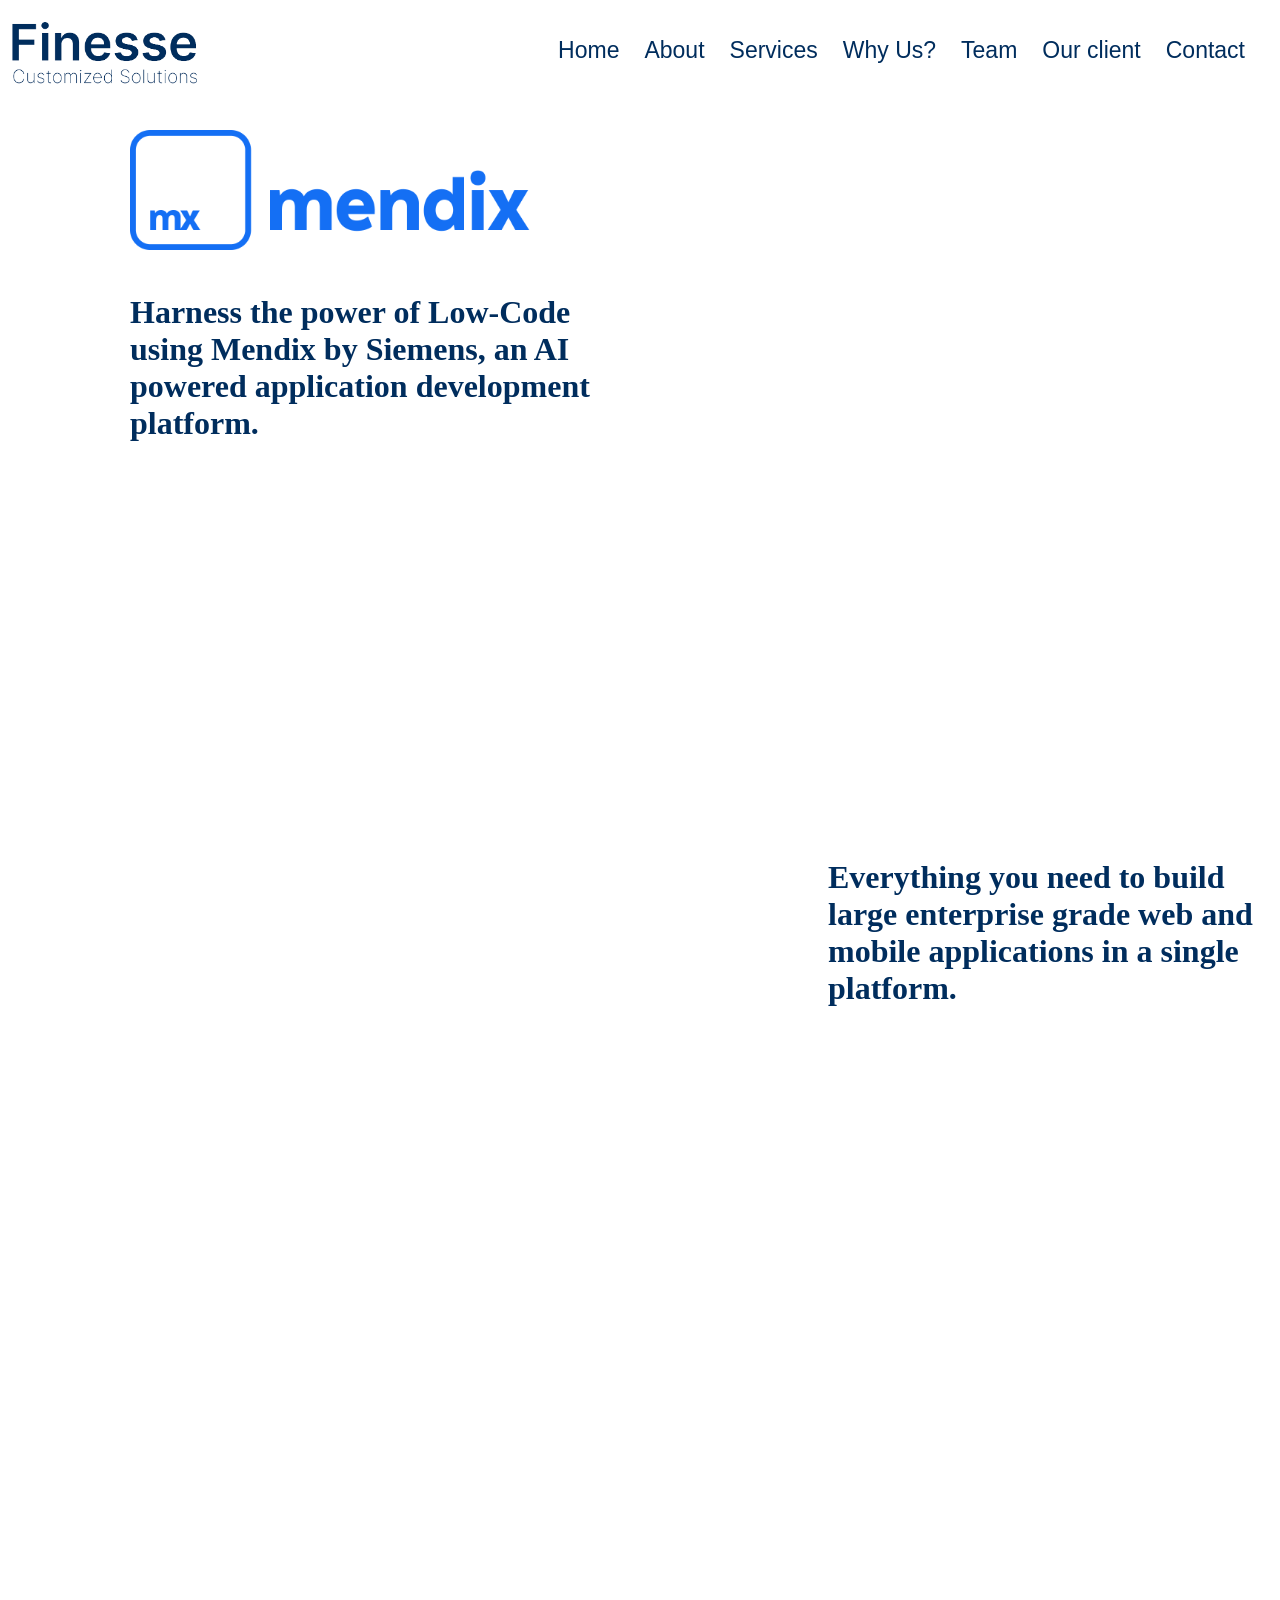
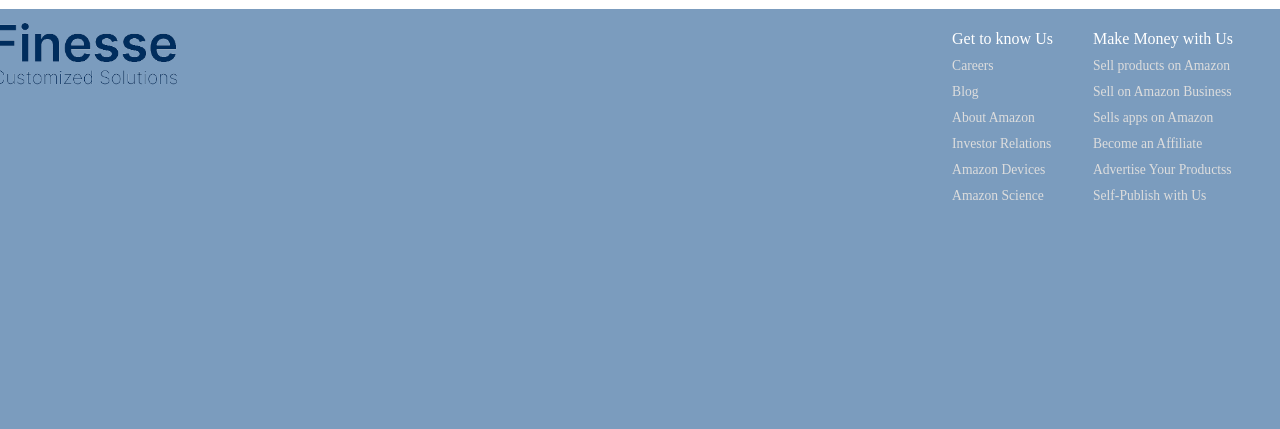
<file: finesse website/index.html>
<!DOCTYPE html>
<html lang="en">

<head>
    <meta charset="UTF-8">
    <meta name="viewport" content="width=device-width, initial-scale=1.0">
    <title>FCS</title>
    <link rel="stylesheet" href="style.css">
</head>

<body>

    <div class="navbar">
        <div class="nav-logo">
            <div class="logo">
            </div>
        </div>
        <div class="items">
            <p class="a1">Home</p>
            <p class="a2">About</p>
            <p class="a3">Services</p>
            <p class="a4">Why Us?</p>
            <p class="a5">Team</p>
            <p class="a6">Our client</p>
            <p class="a7">Contact</p>
        </div>
    </div>

    <div class="main">

        <div class="sub">
            <div>

                <img src="mendix.png" alt="">

                <h1>Harness the power of Low-Code using Mendix by Siemens, an AI powered application development
                    platform.</h1>
            </div>

            <div> <video src="video.mp4" autoplay loop></video> </div>
        </div>

    </div>


    <div class="main2">
     <div class="sub2">

        
        <video src="video2.mp4" autoplay loop ></video>
    
       
        <h1>Everything you need to build large enterprise grade web and mobile applications in a single platform.</h1>
    

     </div>
    </div>

    <footer>
        <div class="panel">
            <div class="nav-logo">
                <div class="logo">
                </div>
            </div>
            <div class="imp">
                <ul>
                    <p>Get to know Us </p>
                    <a>Careers</a>
                    <a>Blog</a>
                    <a>About Amazon</a>
                    <a>Investor Relations</a>
                    <a>Amazon Devices</a>
                    <a>Amazon Science</a>
                </ul>
        
            
                <ul>
                    <p>Make Money with Us </p>
                    <a>Sell products on Amazon</a>
                    <a>Sell on Amazon Business</a>
                    <a>Sells apps on Amazon</a>
                    <a>Become an Affiliate</a>
                    <a>Advertise Your Productss</a>
                    <a>Self-Publish with Us</a>
                </ul>
            </div>
        </div>
    </footer>
</body>

</html>
</file>
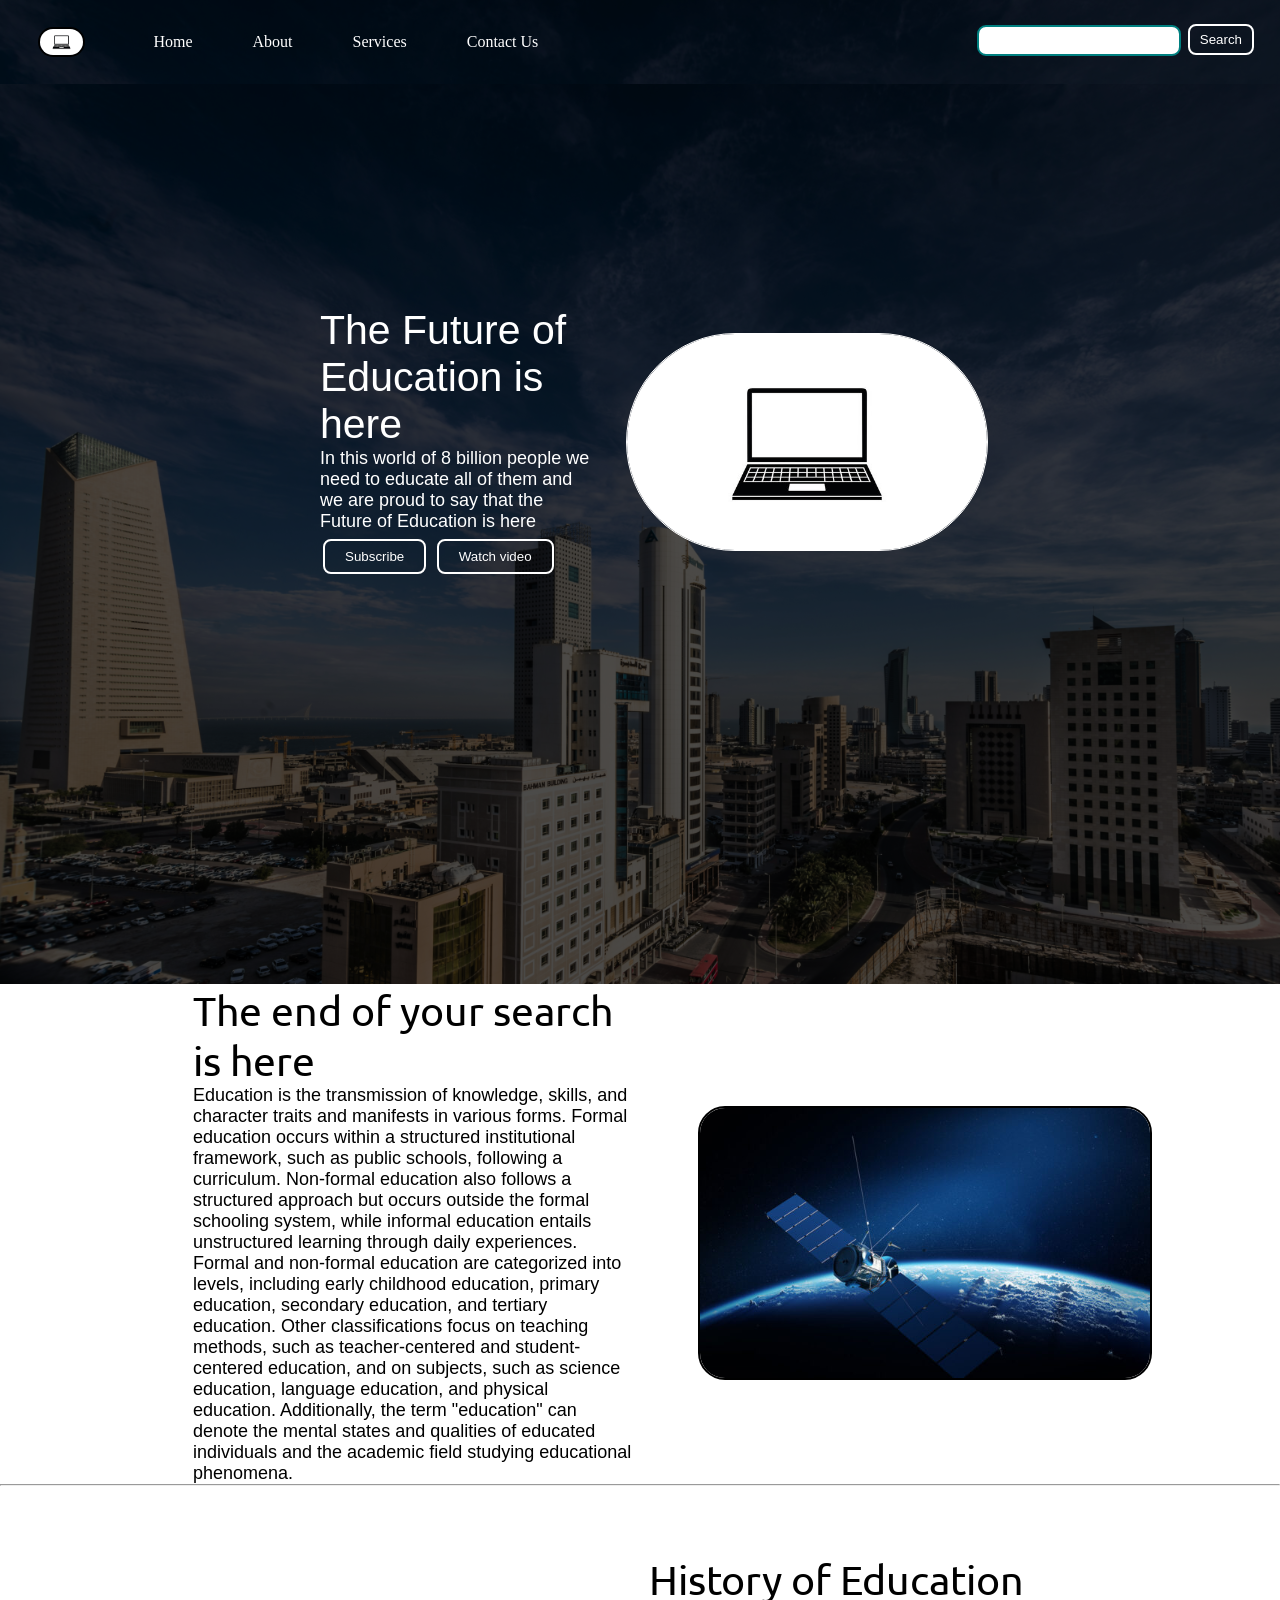
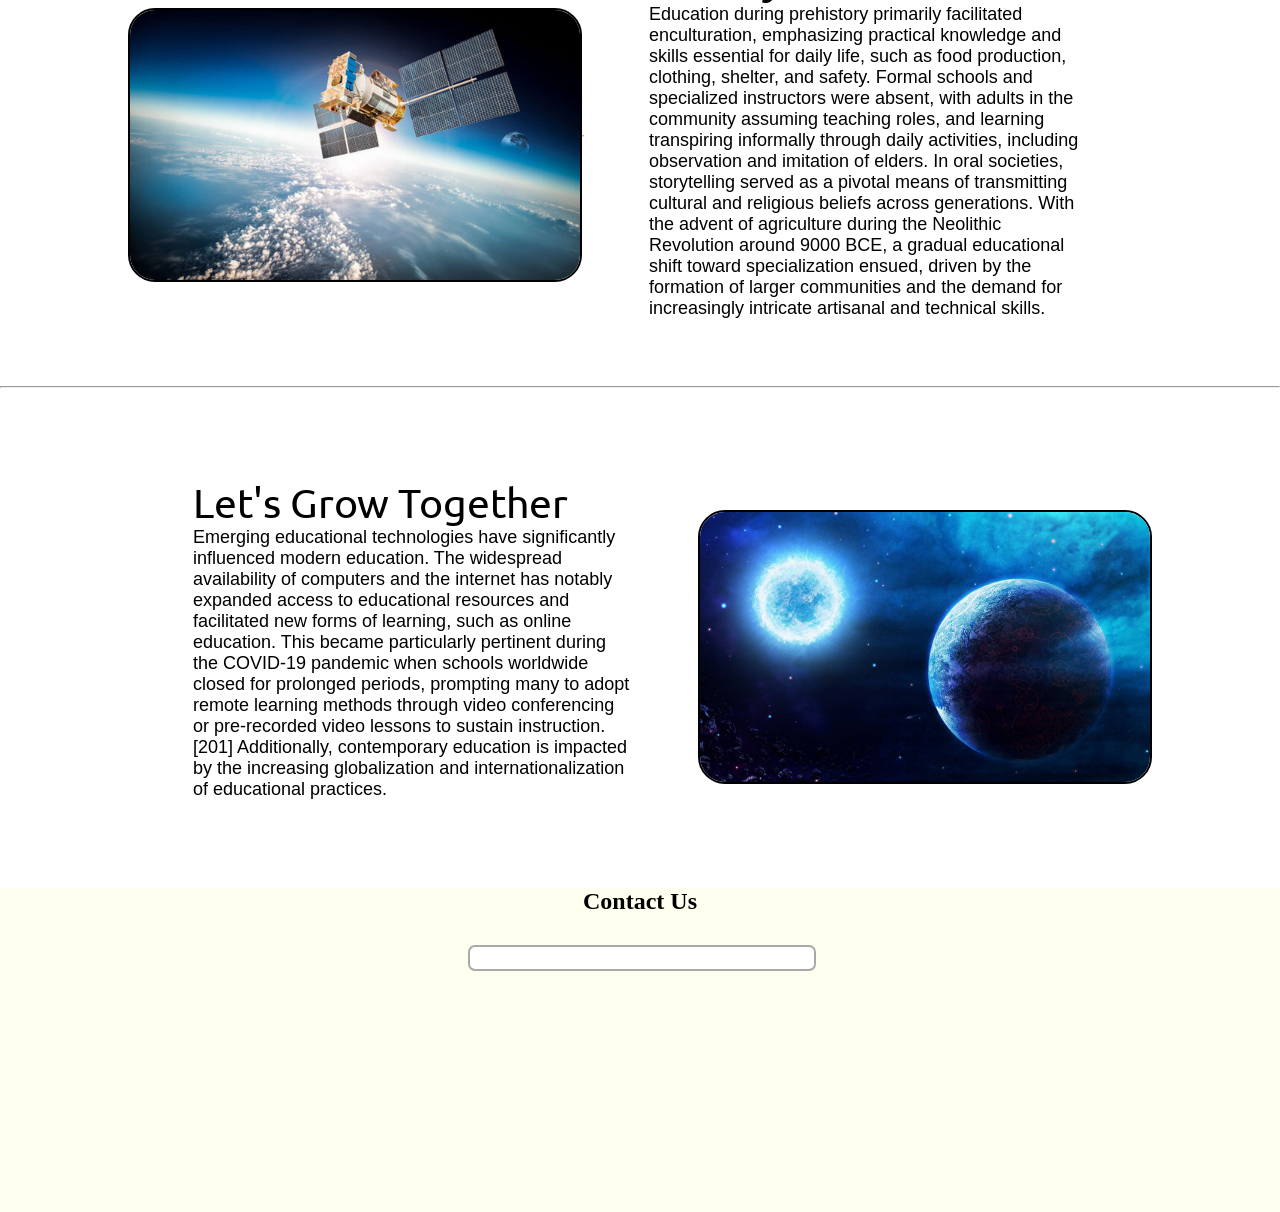
<file: My CSS Projects/$R3CHO5R/index.html>
<!DOCTYPE html>
<html lang="en">
<head>
    <meta charset="UTF-8">
    <meta name="viewport" content="width=device-width, initial-scale=1.0">
    <title>iLearn- Transforming Education Online</title>
    <link rel="stylesheet" href="CSS/style.css">
</head>
<body>
    <nav class="navbar background">
        <ul class="navlist">
            <div class="Logo"><img src="img/logo.jpg" alt="logo"></div>
            <li><a href="#home">Home</a></li>
            <li><a href="#about">About</a></li>
            <li><a href="#services">Services</a></li>
            <li><a href="#contact us">Contact Us</a></li> 
        </ul>
        <div class="rightnav">
            <input type="text" name="search" id="search">
            <button class="btn btn-sm" >Search</button>
        </div>
    </nav>
    <section class="background firstSection">
        <div class="box-main">
            <div class="firstHalf">
                <p class="text-big">The Future of Education is here</p>
                <p class="text-small">In this world of 8 billion people we need to educate all of them and we are proud to say that the Future of Education is here</p>
                <div class="buttons">
                    <button class="btn">Subscribe</button>
                    <button class="btn">Watch video</button>
                </div>
            </div>
            
            <div class="secondHalf">
                <img src="img/logo.jpg" alt="Laptop Image">
            </div>
        </div> 
         </section>
         <section class="section">
            <div class="paras">
            <p class="secTag text-big" >The end of your search is here </p>
            <p class="secSubTag text-small" > Education is the transmission of knowledge, skills, and character traits and manifests in various forms. Formal education occurs within a structured institutional framework, such as public schools, following a curriculum. Non-formal education also follows a structured approach but occurs outside the formal schooling system, while informal education entails unstructured learning through daily experiences. Formal and non-formal education are categorized into levels, including early childhood education, primary education, secondary education, and tertiary education. Other classifications focus on teaching methods, such as teacher-centered and student-centered education, and on subjects, such as science education, language education, and physical education. Additionally, the term "education" can denote the mental states and qualities of educated individuals and the academic field studying educational phenomena.
            </p>
        </div>
        
            <div class="thumbnail">
                <img src="img/logo2.jpg" alt="Laptop Image" class="imgFluid">
            </div>
         </section>
         <hr>
         <section class="section section-left">
            <div class="paras">
            <p class="secTag text-big" >History of Education </p>
            <p class="secSubTag text-small" > Education during prehistory primarily facilitated enculturation, emphasizing practical knowledge and skills essential for daily life, such as food production, clothing, shelter, and safety. Formal schools and specialized instructors were absent, with adults in the community assuming teaching roles, and learning transpiring informally through daily activities, including observation and imitation of elders. In oral societies, storytelling served as a pivotal means of transmitting cultural and religious beliefs across generations. With the advent of agriculture during the Neolithic Revolution around 9000 BCE, a gradual educational shift toward specialization ensued, driven by the formation of larger communities and the demand for increasingly intricate artisanal and technical skills.
            </p>
            
        </div>
        <hr>
        
            <div class="thumbnail">
                <img src="img/logo4.jpg" alt="Laptop Image" class="imgFluid">
            </div>
         </section>
         <hr>
         <section class="section">
            <div class="paras">
            <p class="secTag text-big" >Let's Grow Together</p>
            <p class="secSubTag text-small" > Emerging educational technologies have significantly influenced modern education. The widespread availability of computers and the internet has notably expanded access to educational resources and facilitated new forms of learning, such as online education. This became particularly pertinent during the COVID-19 pandemic when schools worldwide closed for prolonged periods, prompting many to adopt remote learning methods through video conferencing or pre-recorded video lessons to sustain instruction.[201] Additionally, contemporary education is impacted by the increasing globalization and internationalization of educational practices.
            </p>
        </div>
            <div class="thumbnail">
                <img src="img/logo3.jpg" alt="Laptop Image" class="imgFluid">
            </div>
         </section>
         <!-- <hr> -->
         <section class="contact">
            <h2 class="text-center" >Contact Us</h2>
            <div class="form" >
                <input type="text" name="" id="">
            </div>
            
         </section>
</body>
</html>
</file>
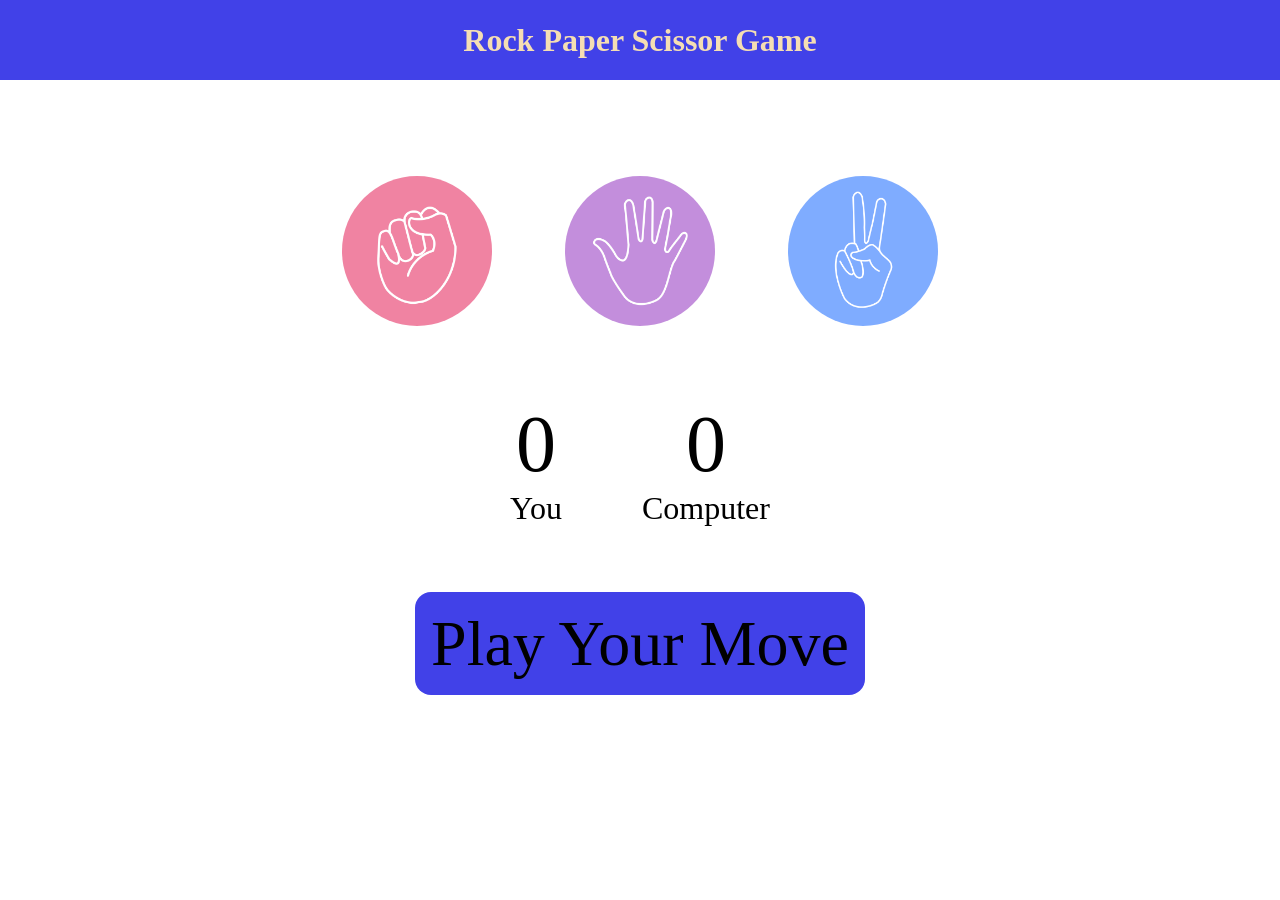
<file: My CSS Projects/$RE0P7XF/index.html>
<!DOCTYPE html>
<html lang="en">
  <head>
    <meta charset="UTF-8" />
    <meta name="viewport" content="width=device-width, initial-scale=1.0" />
    <title>Rock Paper Scissor Game</title>
    <link rel="stylesheet" href="style.css" />
  </head>
    <body>
        <h1>Rock Paper Scissor Game</h1>
     <div class="options">
        <div class="option" id="rock"  >
            <img src="rock.png" alt="">
        </div>
        <div class="option" id="paper" >
            <img src="paper.png" alt="">
        </div>
        <div class="option" id="scissors"  >
            <img src="scissors.png" alt="">
        </div>
     </div>
  
    <div class="scorecard">
        <div class="score">
                <p id="userscore" >0</p>
                <p>You</p>
        </div>
        
        <div class="score">
            <p id="compscore" >0</p>
            <p>Computer</p>
    </div>
    </div>

   <div class="msgcont">
    <p id="msg" >Play Your Move</p>
   </div>
    <script src="script.js"></script>
  </body>
</html>
</file>
<file: finesse website/style.css>
*{
    margin: 0px;
}

.navbar{
    height: 100px;
    width: 100%;
    display: flex;
    align-items: center;
    justify-content: space-between;
    position: fixed;
    background-color: white;

}

.nav-logo{
    width: 192px;
    height: 85px;
    margin-left: 10px;
}

.logo{
    background-image: url(logo.png);
    background-size: cover;
    width: 192px;
    height: 84px;
}

.items{
    display: flex;
    justify-content: space-between;
    color: #002d5d;
    font-size: 23px;
    margin-left: 5px;
    font-family: sans-serif;
    margin-right: 10px;
}

.items p{
    margin-right: 25px;
    
}

.items:hover{
 text-decoration-line: underline;
 
}


.main{
    width: 1283px;
    height: 423px;
    padding: 130px
}

.sub{
    width: 1283px;
    height: 550px;
    display: flex;
    justify-content: space-between;

}

.sub img{
    width: 400px;
    height: 120px;
    margin: 0px 0px 40px;
    
}

h1{
    max-width: 471px;
    color: #002d5d;
    font-family: 'league spartan' sans-serif ;
    opacity: 1;
    display: flex;
}

.sub video{
    width: 700px;
    height: 400px;
    display: flex;
    margin: 0px 40px 0px 0px;
}

.main2{
    width: 1283px;
    height: 750px;
    padding: 80px 48px;
    margin: 16px 0px 0px;
    display: flex;
   
}


.sub2{
    display: flex;
    justify-content: space-between;
  
}

.sub2 video{
    width: 700px;
    height: 400px;
}

.sub2 h1{
   
    margin-left: 80px;
    margin-top: 80px;

}

footer{
    width: 1340px;
    height: 330px;
}

.panel{    
        background-color: #7b9cbe;
        color: white;
        height: 420px;
        width: 1583px;
        display: flex;
        justify-content: space-evenly;
     }

     ul{
        margin-top: 21px;
     }

     ul a{
        display: block;
        color: #dddddd;
        font-size: 0.85rem;
        margin-top: 10px;
     
     }

     footer .logo{
        margin-left: -370px;
     }

     .imp{
        display: flex;
        justify-content: center;
        margin-left: 10px;
     }
</file>
<file: My CSS Projects/$R3CHO5R/CSS/style.css>
@import url('https://fonts.googleapis.com/css2?family=Ubuntu:wght@500&display=swap');

*{
    margin: 0;
    padding: 0;
}

.Logo{
    width: 20%;
    display: flex;
    justify-content: center;
    align-items: center;
}

.Logo img{
    width: 35%;
    border: 2.5px solid black;
    border-radius: 90px;
    
    /* margin-left: -293px; */
}

.navbar{
    display: flex;
    align-items: center;
    justify-content: center;
    position: sticky;
    top: 0;
    cursor: pointer;
}
.navlist{
 width: 50%;
 display: flex;
 align-items: center;
 height: 84px;
}
.navlist li{
 list-style: none;
 padding: 26px 30px;
}
.navlist li a{
    text-decoration:none ;
    color: white;
}  

.navlist li a:hover{
    text-decoration:none ;
    color: hotpink;
}  

.rightnav{
  width: 50%;
  text-align:right;
  padding: 0 23px;
}
#search{
    padding: 5px;
    font-size: 15px;
    border: 2px solid teal;
    border-radius: 9px;

}

.background{
    background: rgba(0, 0,0, 0.7) url('../img/bgimg.jpg');
    background-size: cover;
    background-blend-mode: darken;
}

.firstSection{
    height: 100vh;
}

.box-main{
    display: flex;
    justify-content: center;
    align-items: center;
    color: white;
    font-family: 'Segoe UI', Tahoma, Geneva, Verdana, sans-serif;
    max-width: 50%;
    margin: auto;
    height: 80%;
}
.firstHalf{
    width: 75%;
    display: flex;
    flex-direction: column;
    justify-content: center;
    margin-right: 291px;
}

.secondHalf{
    width: 20%;
}

.secondHalf img{
    width: 490%;
    padding: 0px 0px;
    border:1px solid white ;
    border-radius:138px ;
    margin-left: -261px;
}
.text-big{
font-size: 41px;
}
.text-small{
font-size: 18px;
}

.btn{
    padding:8px 20px ;
    margin: 7px 3px;
    border: 2px solid white;
    border-radius: 8px;
    background: none;
    color: white;
    cursor: pointer;
}

.btn-sm{
    padding: 6px 10px;
    vertical-align: middle;
    margin-bottom: 13px;
}

.section{
    height: 500px;
    display: flex;
    align-items: center;
    justify-content: space-evenly;
    max-width: 80%;
    margin: auto;
    font-family: "Ubuntu", sans-serif;
    
}

.section-left{
    flex-direction: row-reverse;

}

.paras{
    padding: 0px 65px;
}

.secSubTag{
    font-family: 'Segoe UI', Tahoma, Geneva, Verdana, sans-serif;

}

.thumbnail img{
    width:450px ;
    border-radius: 27px;
    border: 2px solid black;
    margin-top: 20px;
}

.contact{
    background-color: ivory;
    height: 36vh;
}
.text-center{
    text-align: center;
}
.form{
    max-width:344px; ;
    margin:auto ;
}
.form input{
    margin: 30px 0;
    width: 100%;
    font-size: 19px;
    border:2px solid darkgrey ;
    border-radius:7px;
    
}
</file>
<file: My CSS Projects/$RE0P7XF/style.css>
*{
    margin: 0;
    padding: 0;
    text-align: center;
}

h1{
    background-color: rgb(65, 65, 232);
    color: wheat;
    height: 5rem;
    line-height: 5rem;
}

.option{
    height:175px;
    width: 175px;
}

.option:hover{
    opacity: 0.55;
cursor: pointer;
}

img{
    height: 150px;
    width: 150px;
    object-fit: cover;
    border-radius:50% ;
}

.options{
    display: flex;
    justify-content: center;
    gap: 3rem;
    margin-top: 6rem;
}

.scorecard{
display: flex;
justify-content: center;
align-items: center;
font-size: 2rem;
margin-top: 3rem;
gap: 5rem;
}

#userscore,#compscore{
  font-size: 5rem;
}

.msgcont{
    margin-top:5rem;
}


#msg{
    background-color:rgb(65, 65, 232);
    font-size: 4rem;
    line-height: rem;
    display: inline;
    padding: 1rem;
    border-radius: 1rem;
}
</file>
